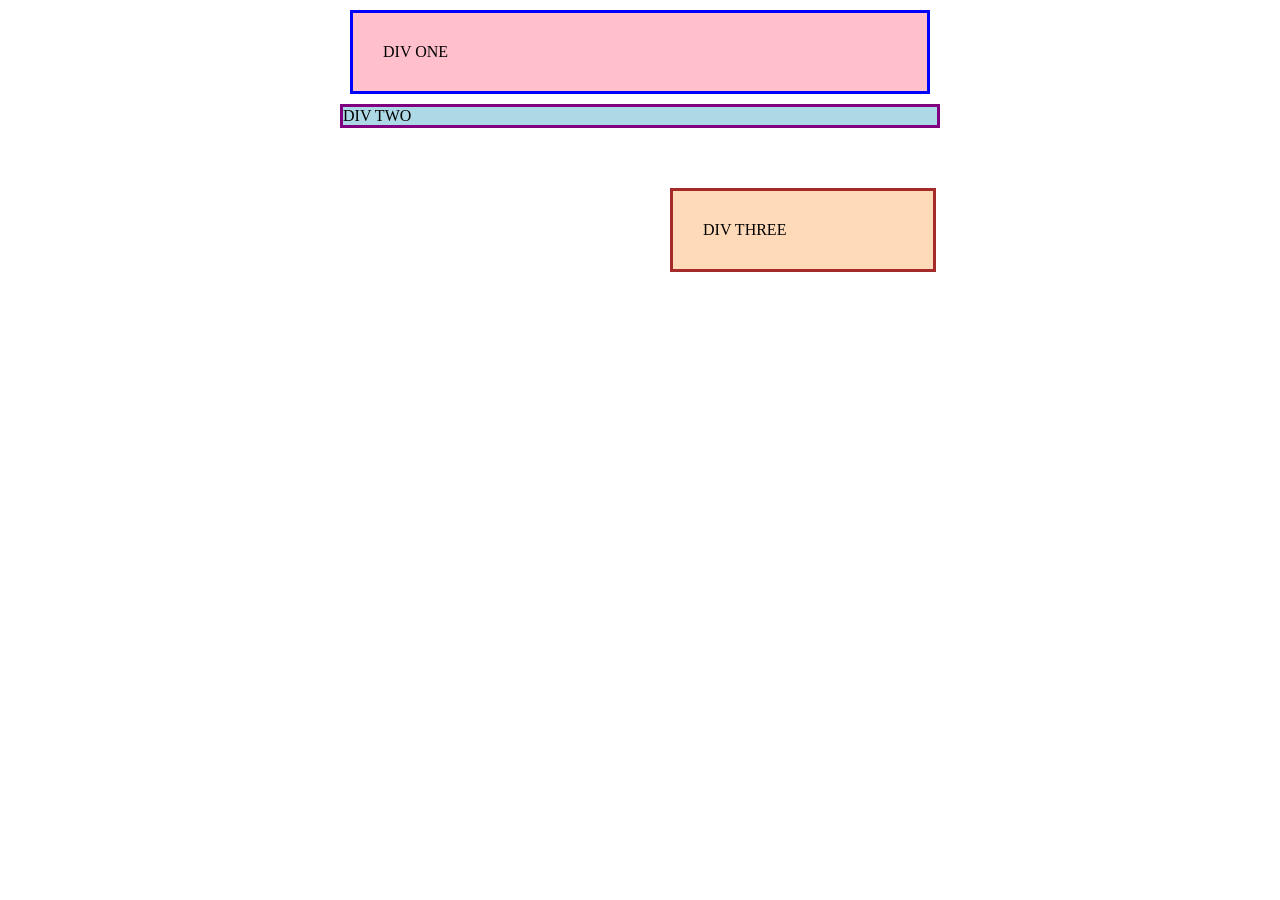
<file: block-and-inline/01-margin-and-padding-1/index.html>
<!DOCTYPE html>
<html lang="en">
  <head>
    <meta charset="UTF-8">
    <meta http-equiv="X-UA-Compatible" content="IE=edge">
    <meta name="viewport" content="width=device-width, initial-scale=1.0">
    <title>Margin and Padding exercise</title>
    <link rel="stylesheet" href="style.css">
  </head>
  <body>
    <div class="one">
      DIV ONE
    </div>
    <div class="two">
      DIV TWO
    </div>
    <div class="three">
      DIV THREE
    </div>
  </body>
</html>
</file>
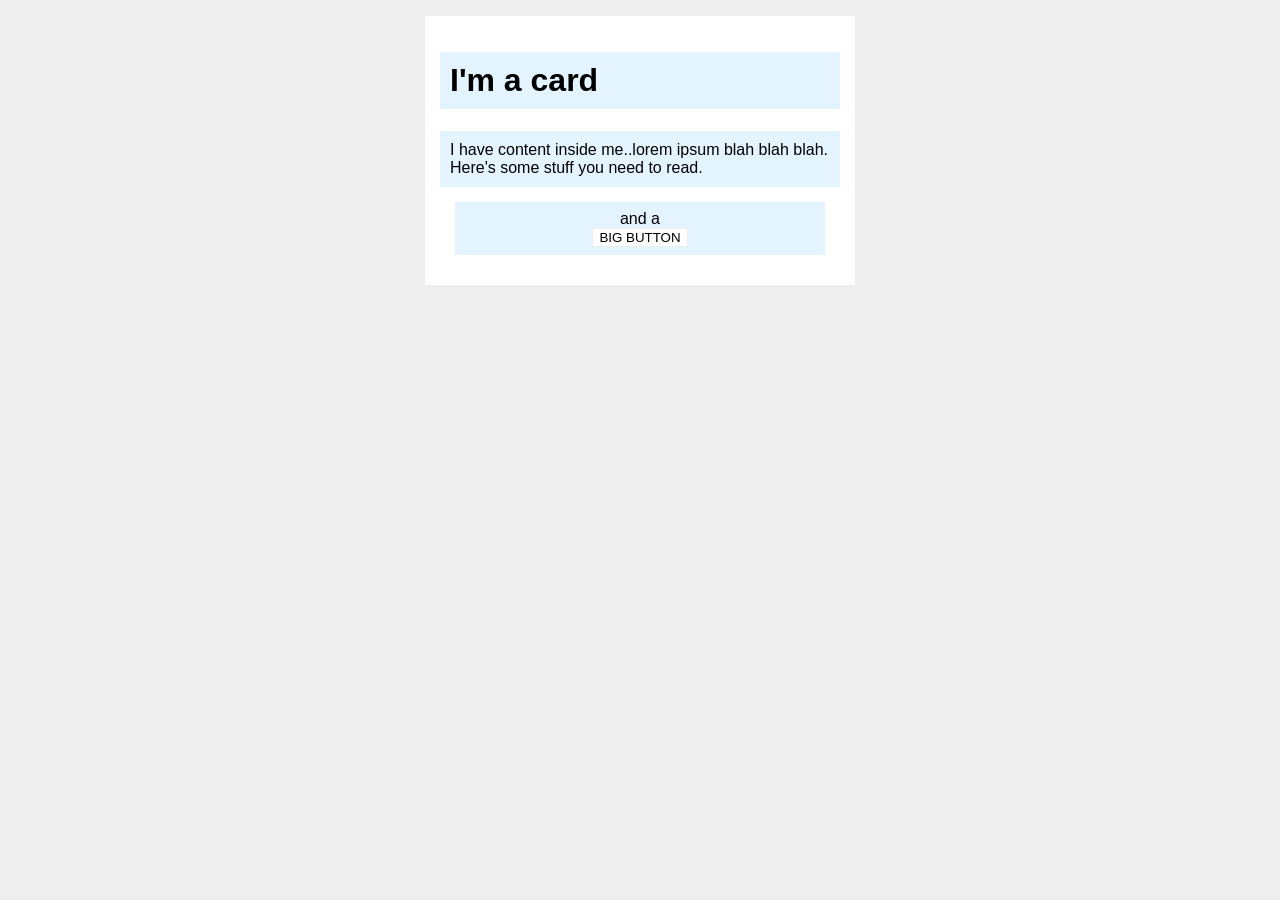
<file: block-and-inline/02-margin-and-padding-2/index.html>
<!DOCTYPE html>
<html lang="en">
  <head>
    <meta charset="UTF-8">
    <meta http-equiv="X-UA-Compatible" content="IE=edge">
    <meta name="viewport" content="width=device-width, initial-scale=1.0">
    <title>Margin and Padding exercise 2</title>
    <link rel="stylesheet" href="style.css">
  </head>
  <body>
    <div class="card">
      <h1 class="title">I'm a card</h1>
      <div class="content">I have content inside me..lorem ipsum blah blah blah. Here's some stuff you need to read.</div>
      <div class="button-container">and a <button>BIG BUTTON</button></div>
    </div>
  </body>
</html>
</file>
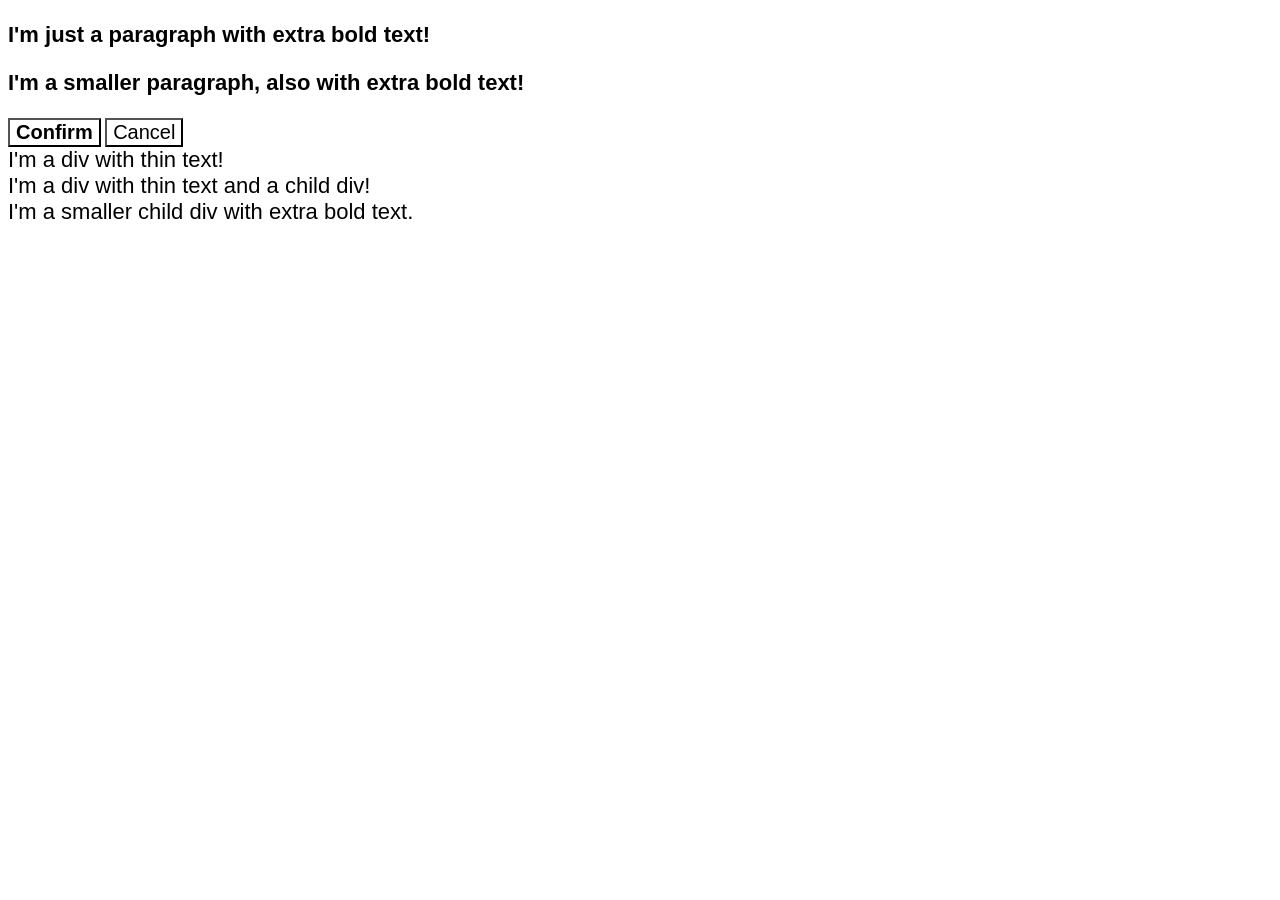
<file: cascade/01-cascade-fix/index.html>
<!DOCTYPE html>
<html lang="en">
  <head>
    <meta charset="UTF-8">
    <meta http-equiv="X-UA-Compatible" content="IE=edge">
    <meta name="viewport" content="width=device-width, initial-scale=1.0">
    <title>Fix the Cascade</title>
    <link rel="stylesheet" href="style.css">
  </head>
  <body>
    <p class="para">I'm just a paragraph with extra bold text!</p>
    <p class="para small-para">I'm a smaller paragraph, also with extra bold text!</p>

    <button id="confirm-button" class="button confirm">Confirm</button>
    <button id="cancel-button" class="button cancel">Cancel</button>

    <div class="text">I'm a div with thin text!</div>
    <div class="text">I'm a div with thin text and a child div!
      <div class="text child">I'm a smaller child div with extra bold text.</div>
    </div>
  </body>
</html>
</file>
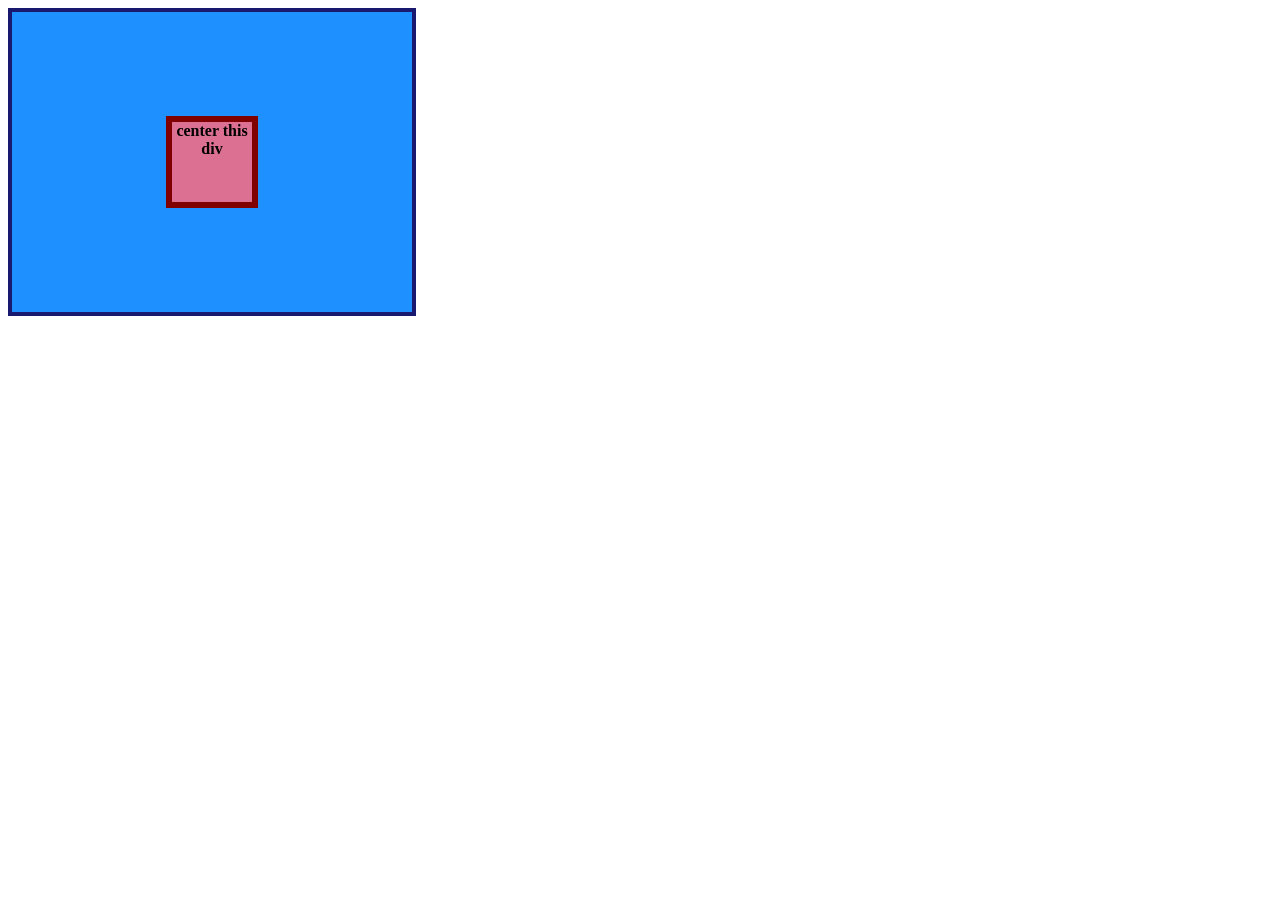
<file: flex/01-flex-center/index.html>
<!DOCTYPE html>
<html lang="en">
  <head>
    <meta charset="UTF-8">
    <meta http-equiv="X-UA-Compatible" content="IE=edge">
    <meta name="viewport" content="width=device-width, initial-scale=1.0">
    <title>CENTER THIS DIV</title>
    <link rel="stylesheet" href="style.css">
  </head>
  <body>
    <div class="container">
      <div class="box">center this div</div>
    </div>
  </body>
</html>
</file>
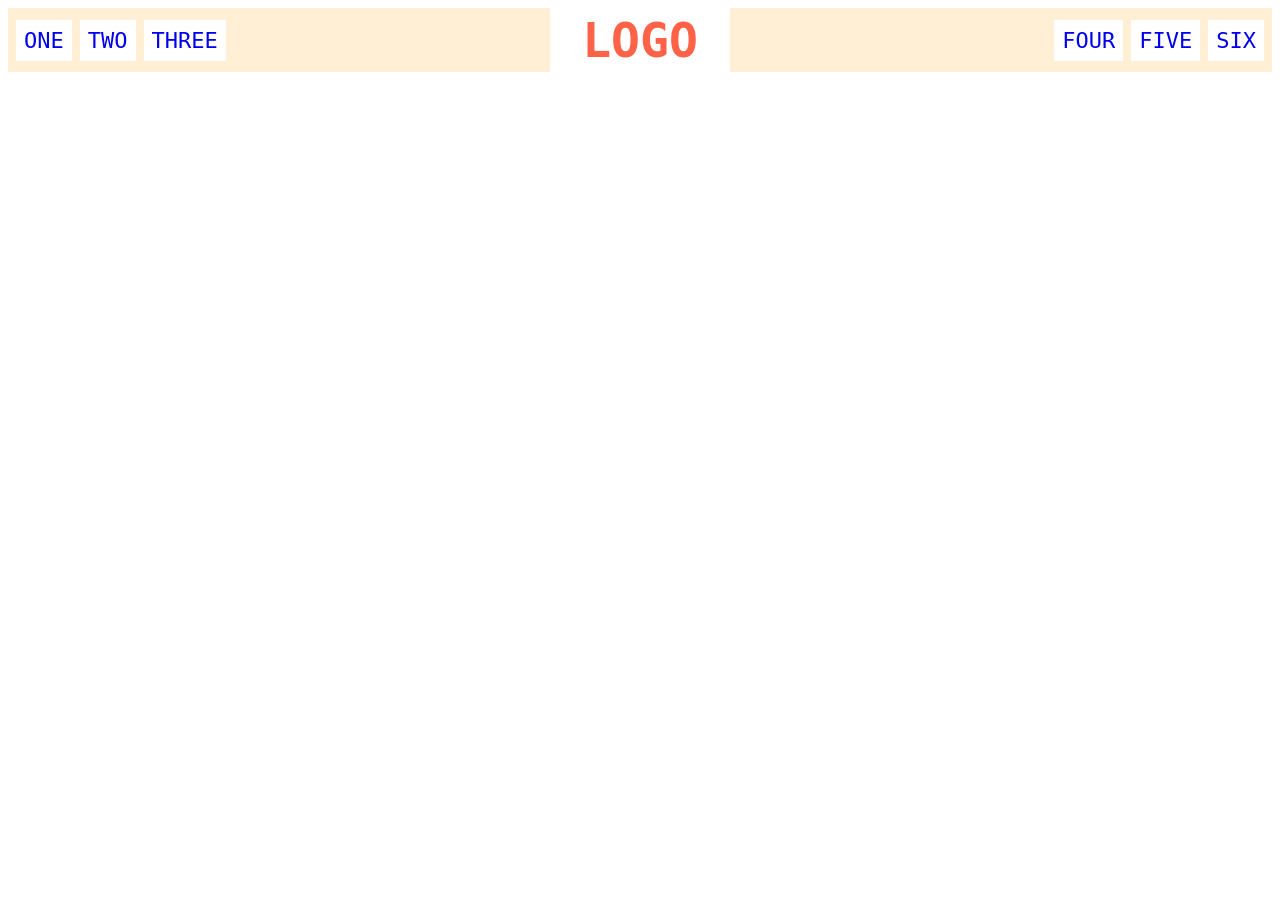
<file: flex/02-flex-header/index.html>
<!DOCTYPE html>
<html lang="en">
  <head>
    <meta charset="UTF-8">
    <meta http-equiv="X-UA-Compatible" content="IE=edge">
    <meta name="viewport" content="width=device-width, initial-scale=1.0">
    <title>Flex Header</title>
    <link rel="stylesheet" href="style.css">
  </head>
  <body>
    <div class="header">
      <div class="left-links">
        <ul>
          <li><a href="#">ONE</a></li>
          <li><a href="#">TWO</a></li>
          <li><a href="#">THREE</a></li>
        </ul>
      </div>
      <div class="logo">LOGO</div>
      <div class="right-links">
        <ul>
          <li><a href="#">FOUR</a></li>
          <li><a href="#">FIVE</a></li>
          <li><a href="#">SIX</a></li>
        </ul>
      </div>
    </div>
  </body>
</html>
</file>
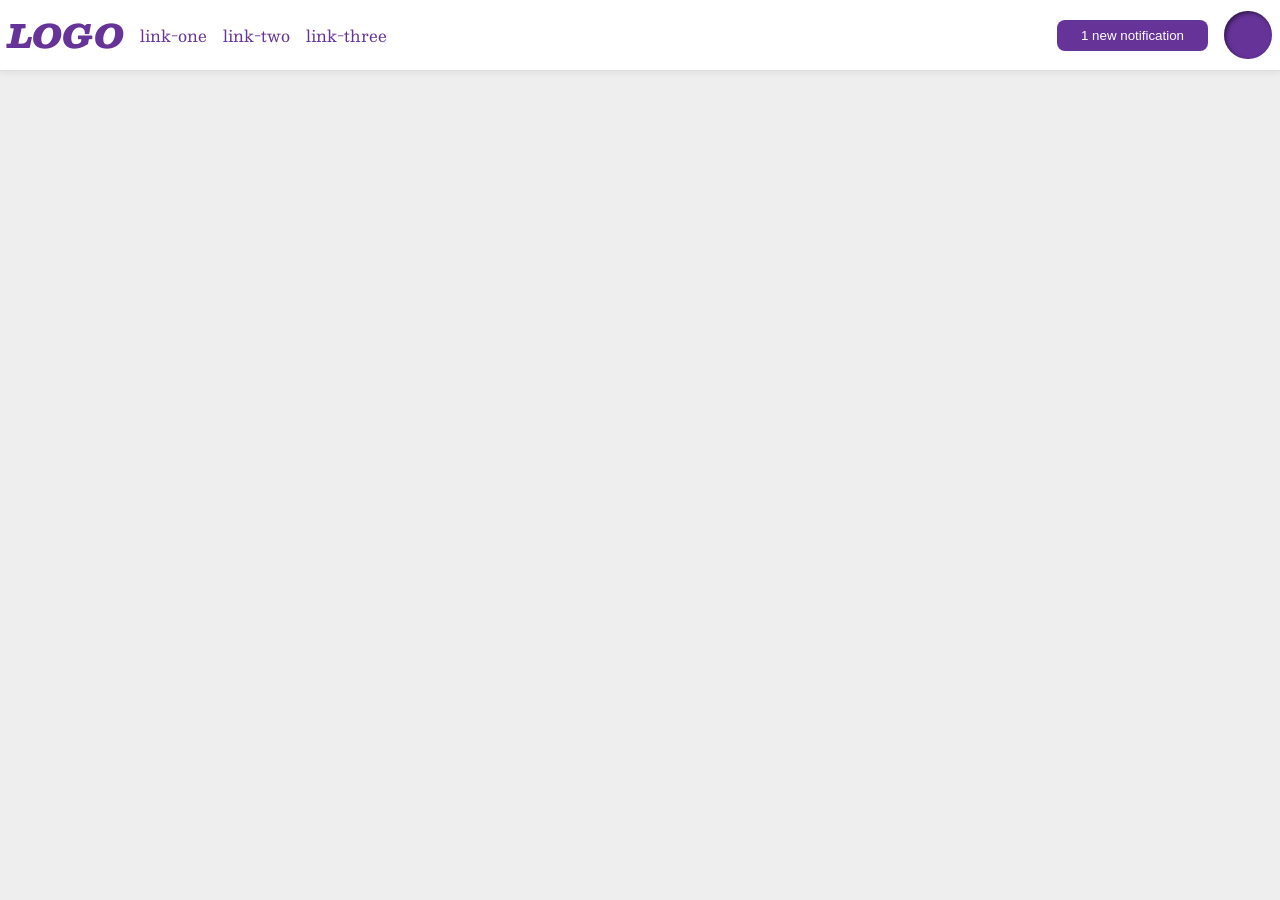
<file: flex/03-flex-header-2/index.html>
<!DOCTYPE html>
<html lang="en">
  <head>
    <meta charset="UTF-8">
    <meta http-equiv="X-UA-Compatible" content="IE=edge">
    <meta name="viewport" content="width=device-width, initial-scale=1.0">
    <title>Flex Header 2</title>
    <link rel="stylesheet" href="style.css">
  </head>
  <body>
    <div class="header">
      <div class="left">
      <div class="logo">
        LOGO
      </div>
      <ul class="links">
        <li><a href="https://google.com">link-one</a></li>
        <li><a href="https://google.com">link-two</a></li>
        <li><a href="https://google.com">link-three</a></li>
      </ul>
      </div>
      <div class="right">
      <button class="notifications">
        1 new notification
      </button>
      <div class="profile-image"></div>
      </div>
    </div>
  </body>
</html>
</file>
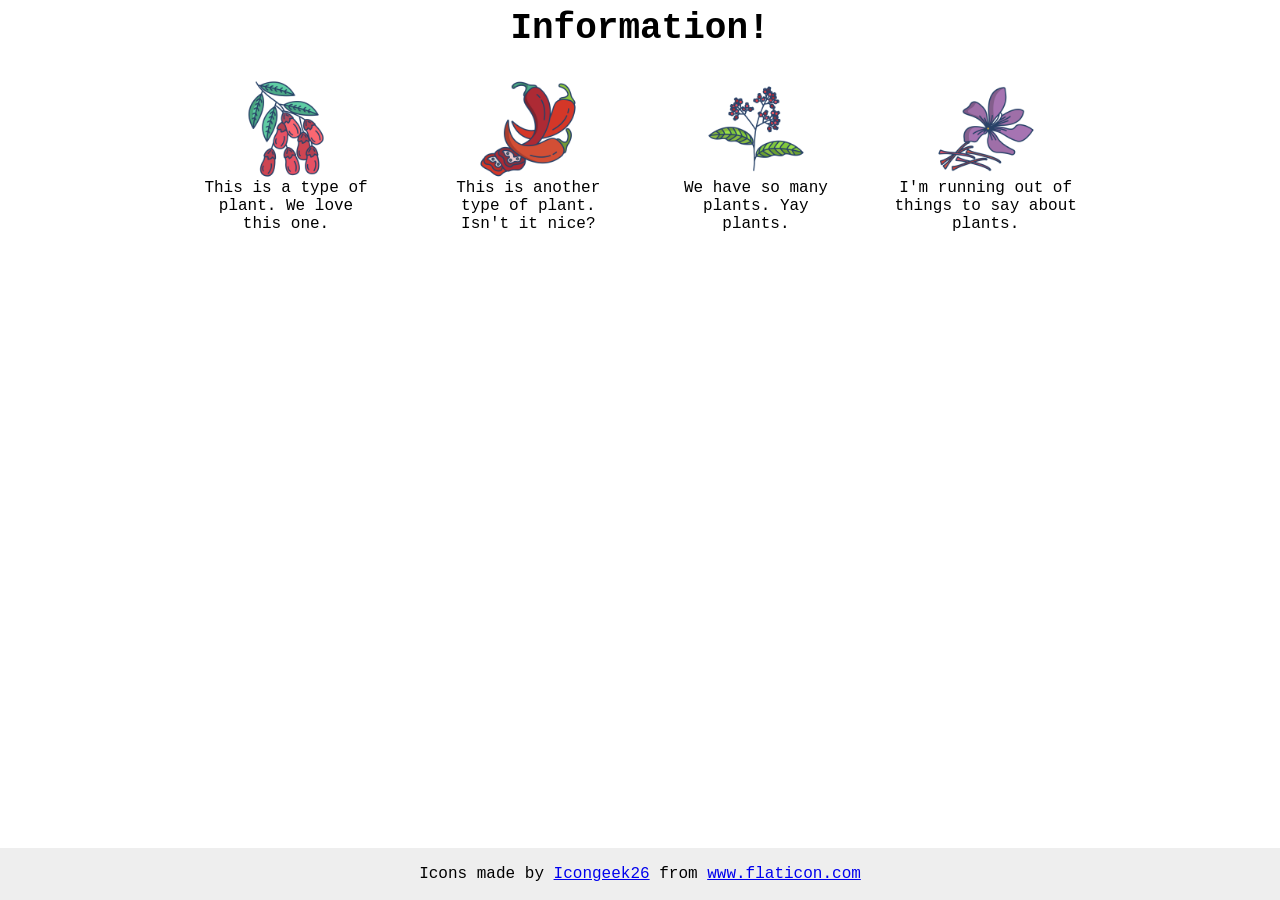
<file: flex/04-flex-information/index.html>
<!DOCTYPE html>
<html lang="en">
  <head>
    <meta charset="UTF-8">
    <meta http-equiv="X-UA-Compatible" content="IE=edge">
    <meta name="viewport" content="width=device-width, initial-scale=1.0">
    <title>Information</title>
    <link rel="stylesheet" href="style.css">
  </head>
  <body>
    <div class="title">Information!</div>

    <div class="images">
<div class="img1">
    <img src="./images/barberry.png" alt="barberry">
    <div class="text">This is a type of plant. We love this one.</div>
</div>
<div class="img2">
    <img src="./images/chilli.png" alt="chili">
    <div class="text">This is another type of plant. Isn't it nice?</div>
</div>
<div class="img3">
    <img src="./images/pepper.png" alt="pepper">
    <div class="text">We have so many plants. Yay plants.</div>
</div>
<div class="img4">
    <img src="./images/saffron.png" alt="saffron">
    <div class="text">I'm running out of things to say about plants.</div>
</div></div>
    <!-- disregard this section, it's here to give attribution to the creator of these icons -->
    <div class="footer">
      <div>Icons made by <a href="https://www.flaticon.com/authors/icongeek26" title="Icongeek26">Icongeek26</a> from <a href="https://www.flaticon.com/" title="Flaticon">www.flaticon.com</a></div>
    </div>
  </body>
</html>
</file>
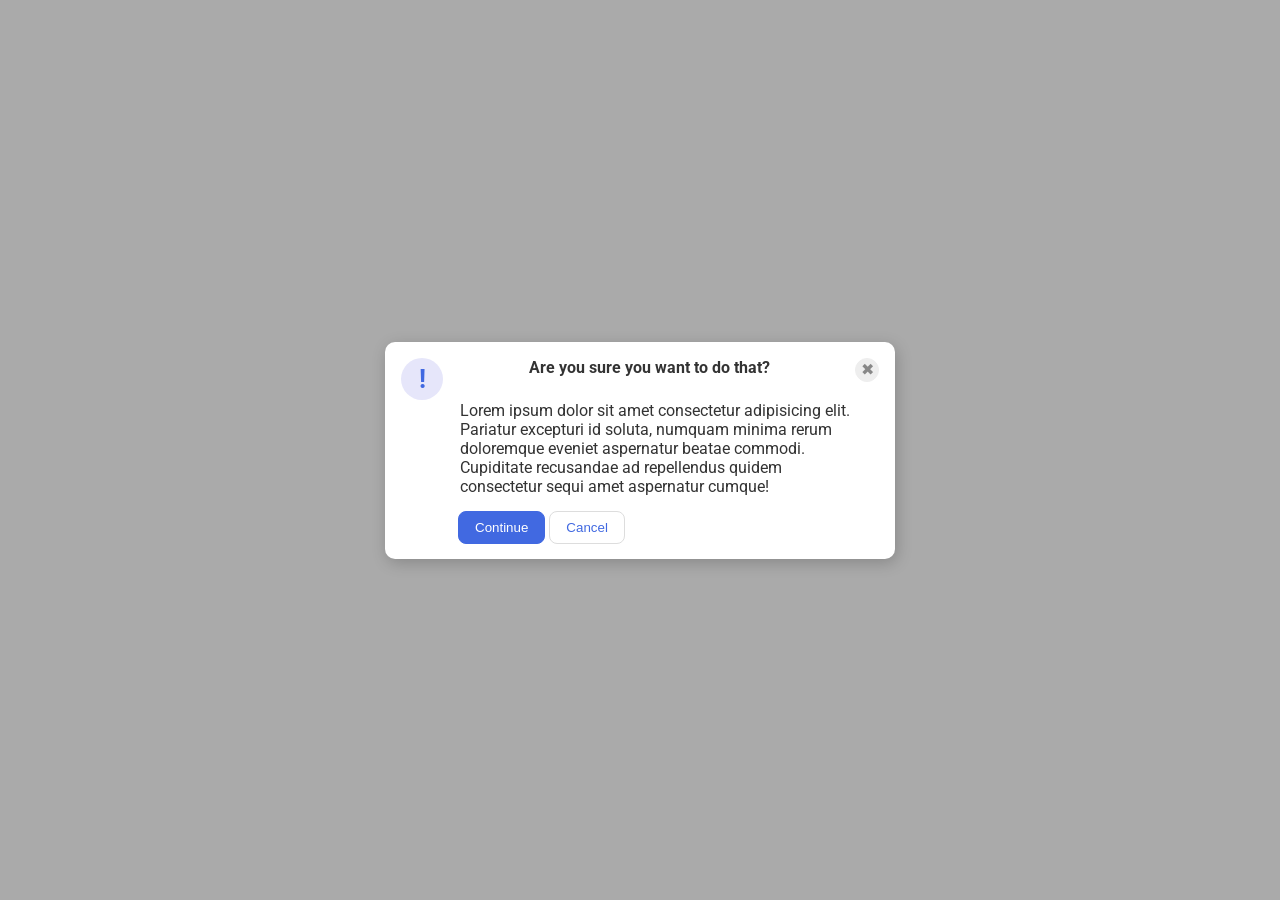
<file: flex/05-flex-modal/index.html>
<!DOCTYPE html>
<html lang="en">
  <head>
    <meta charset="UTF-8">
    <meta http-equiv="X-UA-Compatible" content="IE=edge">
    <meta name="viewport" content="width=device-width, initial-scale=1.0">
    <link rel="stylesheet" href="style.css">
    <title>Modal</title>
  </head>
  <body>
    <div class="modal">
      <div class="upper-part">
      <div class="icon">!</div>
      <div class="header"><b>Are you sure you want to do that?</b></div>
      <button class="close-button">✖</button>
      </div>
      <div class="text">Lorem ipsum dolor sit amet consectetur adipisicing elit. Pariatur excepturi id soluta, numquam minima rerum doloremque eveniet aspernatur beatae commodi. Cupiditate recusandae ad repellendus quidem consectetur sequi amet aspernatur cumque!</div>
      <div class="button12"><button class="continue">Continue</button>
      <button class="cancel">Cancel</button>
      </div>
    </div>
  </body>
</html>
</file>
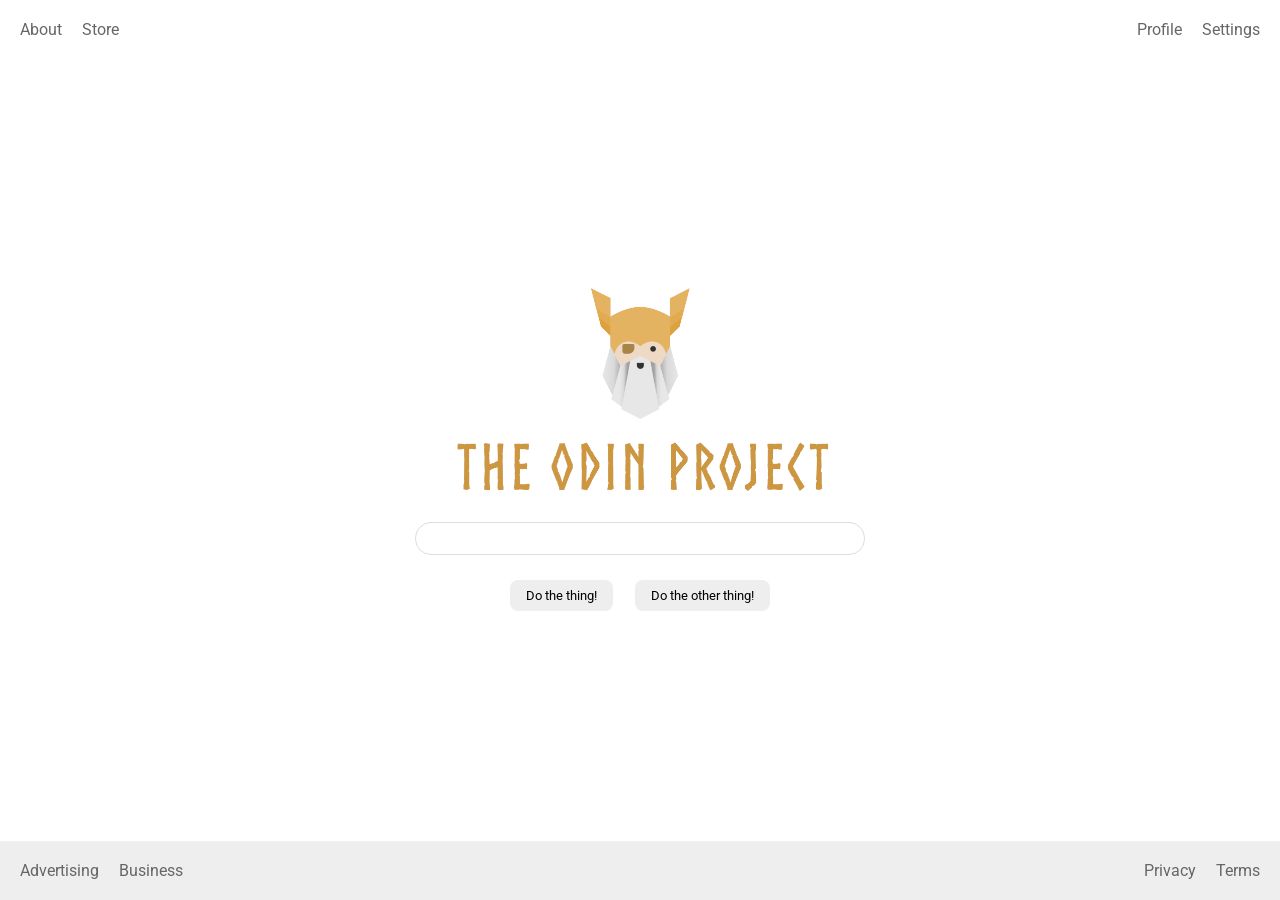
<file: flex/06-flex-layout/index.html>
<!DOCTYPE html>
<html lang="en">
  <head>
    <meta charset="UTF-8">
    <meta http-equiv="X-UA-Compatible" content="IE=edge">
    <meta name="viewport" content="width=device-width, initial-scale=1.0">
    <title>LAYOUT</title>
    <link rel="stylesheet" href="./style.css">
  </head>
  <body>
    <div class="header">
      <ul class="left-links">
        <li><a href="#">About</a></li>
        <li><a href="#">Store</a></li>
      </ul>
      <ul class="right-links">
        <li><a href="#">Profile</a></li>
        <li><a href="#">Settings</a></li>
      </ul>
    </div>
    <div class="content">
      <img src="./logo.png" alt="Project logo. Represents odin with the project name.">
      <div class="input">
        <input type="text">
      </div>
      <div class="buttons">
        <button>Do the thing!</button>
        <button>Do the other thing!</button>
      </div>
    </div>
    <div class="footer">
      <ul class="left-links">
        <li><a href="#">Advertising</a></li>
        <li><a href="#">Business</a></li>
      </ul>
      <ul class="right-links-bottom">
        <li><a href="#">Privacy</a></li>
        <li><a href="#">Terms</a></li>
      </ul>
    </div>
  </body>
</html>
</file>
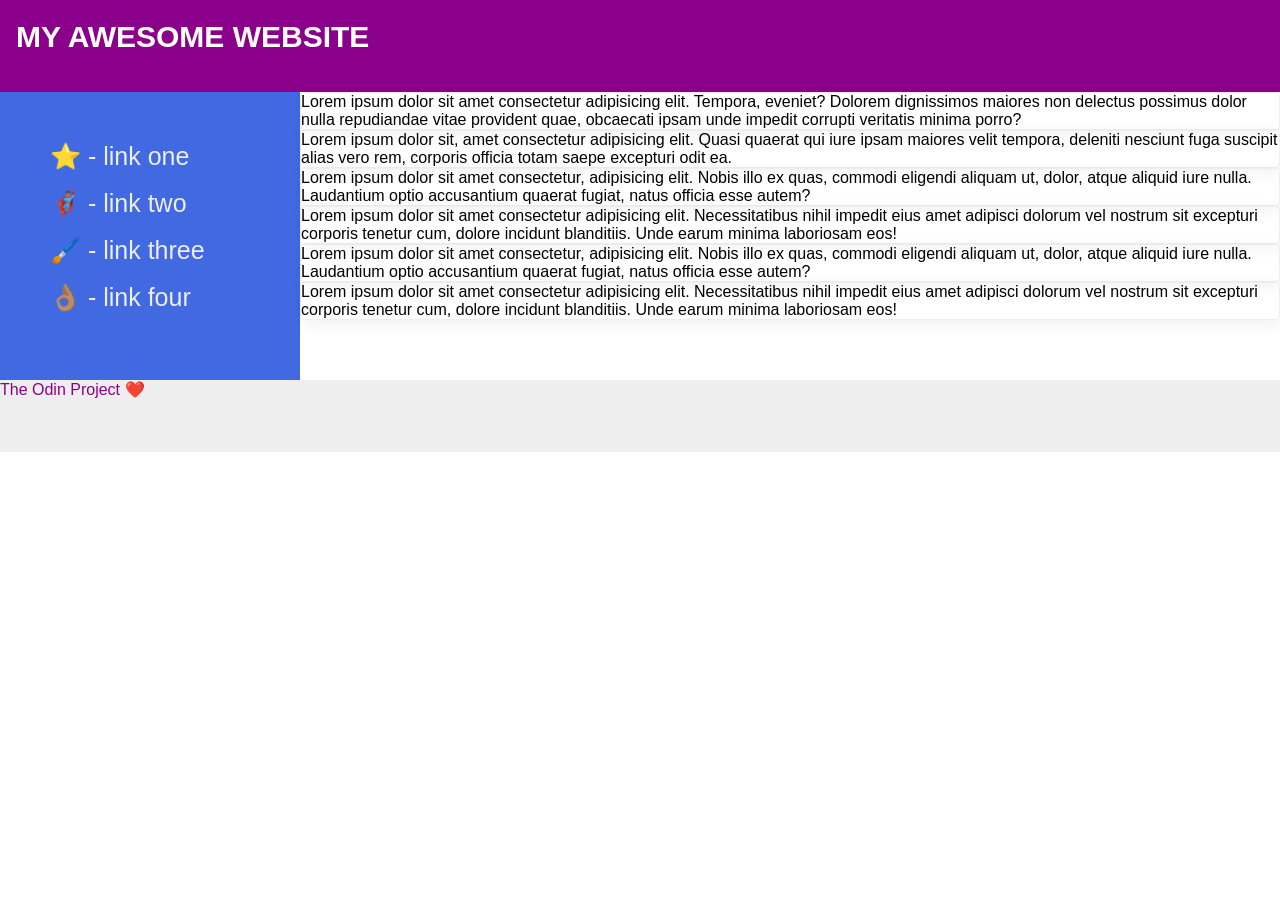
<file: flex/07-flex-layout-2/index.html>
<!DOCTYPE html>
<html lang="en">
  <head>
    <meta charset="UTF-8">
    <meta http-equiv="X-UA-Compatible" content="IE=edge">
    <meta name="viewport" content="width=device-width, initial-scale=1.0">
    <title>The Holy Grail</title>
    <link rel="stylesheet" href="style.css">
  </head>
  <body>
    <div class="box1">
    <div class="header">
      MY AWESOME WEBSITE
    </div>
    <div class="box2">
    <div class="sidebar">
      <ul>
        <li><a href="#">⭐ - link one</a></li>
        <li><a href="#">🦸🏽‍♂️ - link two</a></li>
        <li><a href="#">🖌️ - link three</a></li>
        <li><a href="#">👌🏽 - link four</a></li>
      </ul>
    </div>
      <div class="container">
    <div class="card">Lorem ipsum dolor sit amet consectetur adipisicing elit. Tempora, eveniet? Dolorem dignissimos maiores non delectus possimus dolor nulla repudiandae vitae provident quae, obcaecati ipsam unde impedit corrupti veritatis minima porro?</div>
    <div class="card">Lorem ipsum dolor sit, amet consectetur adipisicing elit. Quasi quaerat qui iure ipsam maiores velit tempora, deleniti nesciunt fuga suscipit alias vero rem, corporis officia totam saepe excepturi odit ea.</div>
    <div class="card">Lorem ipsum dolor sit amet consectetur, adipisicing elit. Nobis illo ex quas, commodi eligendi aliquam ut, dolor, atque aliquid iure nulla. Laudantium optio accusantium quaerat fugiat, natus officia esse autem?</div>
    <div class="card">Lorem ipsum dolor sit amet consectetur adipisicing elit. Necessitatibus nihil impedit eius amet adipisci dolorum vel nostrum sit excepturi corporis tenetur cum, dolore incidunt blanditiis. Unde earum minima laboriosam eos!</div>
    <div class="card">Lorem ipsum dolor sit amet consectetur, adipisicing elit. Nobis illo ex quas, commodi eligendi aliquam ut, dolor, atque aliquid iure nulla. Laudantium optio accusantium quaerat fugiat, natus officia esse autem?</div>
    <div class="card">Lorem ipsum dolor sit amet consectetur adipisicing elit. Necessitatibus nihil impedit eius amet adipisci dolorum vel nostrum sit excepturi corporis tenetur cum, dolore incidunt blanditiis. Unde earum minima laboriosam eos!</div>
    </div>
  </div>
    <div class="footer">
      The Odin Project ❤️
    </div>
    </div>
  </body>
</html>
</file>
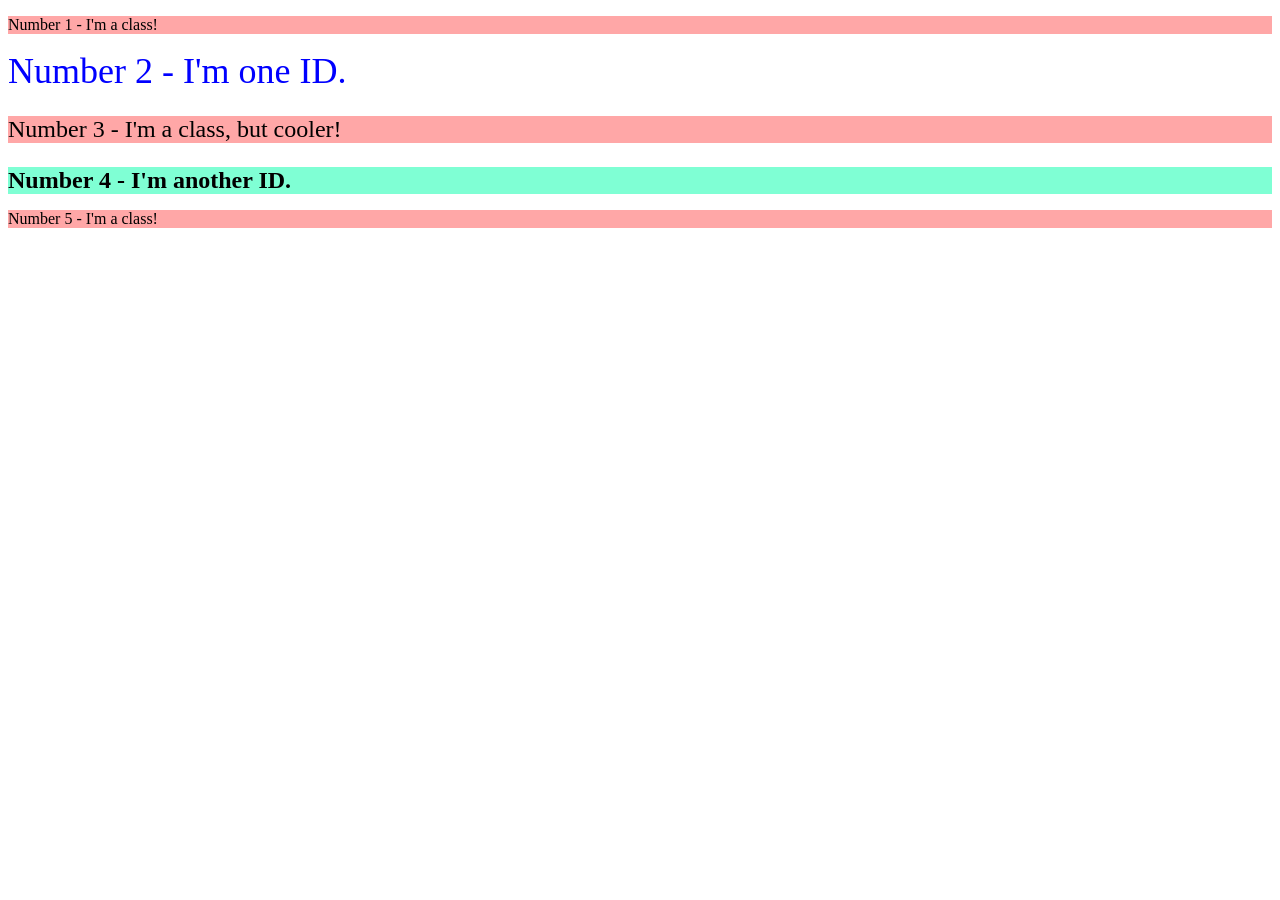
<file: intro-to-css/02-class-id-selectors/index.html>
<!DOCTYPE html>
<html lang="en">
  <head>
    <meta charset="UTF-8">
    <meta http-equiv="X-UA-Compatible" content="IE=edge">
    <meta name="viewport" content="width=device-width, initial-scale=1.0">
    <title>Class and ID Selectors</title>
    <link rel="stylesheet" href="style.css">
  </head>
  <body>
    <p class="num1">Number 1 - I'm a class!</p>
    <div id ="num2">Number 2 - I'm one ID.</div>
    <p class="num3">Number 3 - I'm a class, but cooler!</p>
    <div id="num4">Number 4 - I'm another ID.</div>
    <p class="num5">Number 5 - I'm a class!</p>
  </body>
</html>
</file>
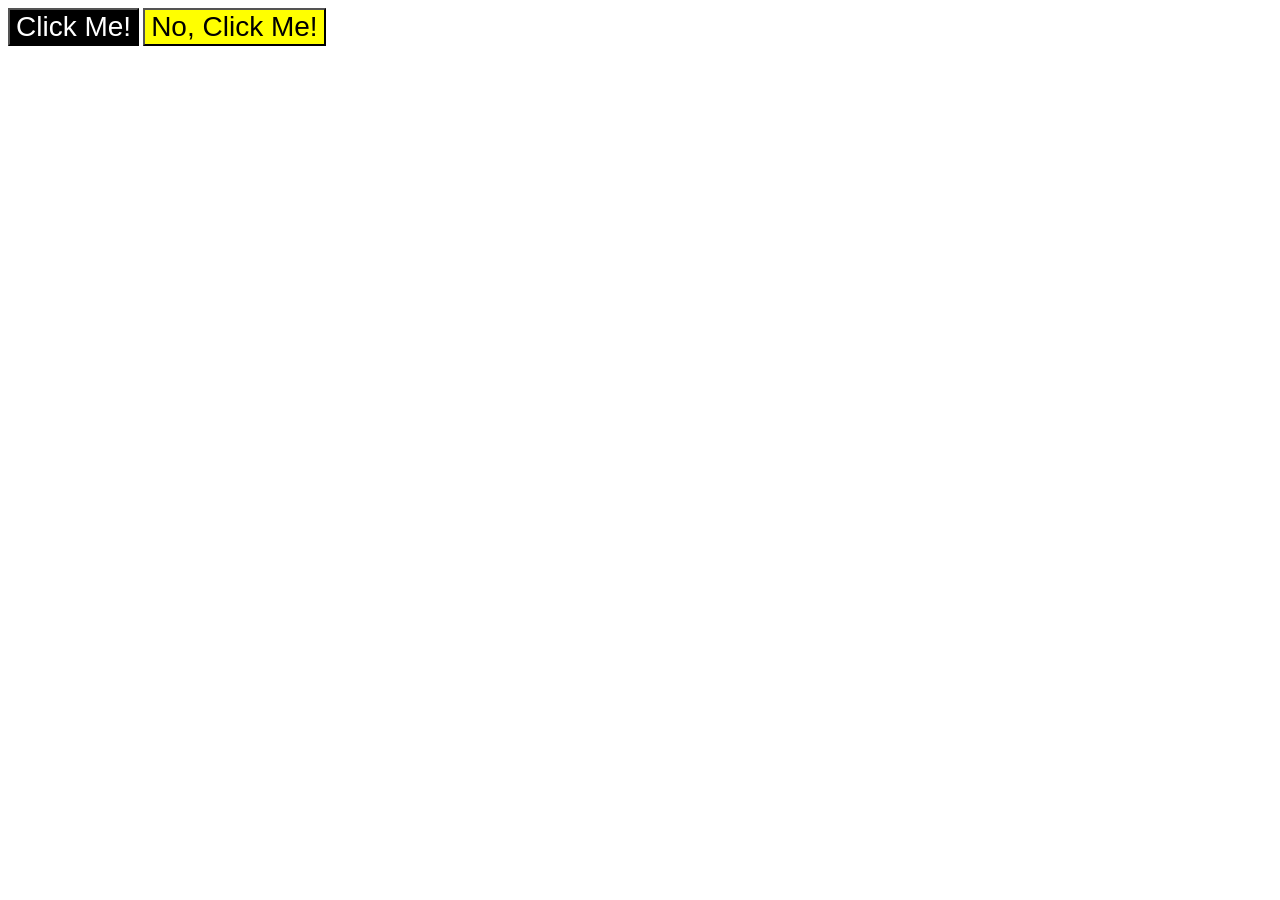
<file: intro-to-css/03-grouping-selectors/index.html>
<!DOCTYPE html>
<html lang="en">
  <head>
    <meta charset="UTF-8">
    <meta http-equiv="X-UA-Compatible" content="IE=edge">
    <meta name="viewport" content="width=device-width, initial-scale=1.0">
    <title>Grouping Selectors</title>
    <link rel="stylesheet" href="style.css">
  </head>
  <body>
    <button class="button1 all ">Click Me!</button>
    <button class="button2 all">No, Click Me!</button>
  </body>
</html>
</file>
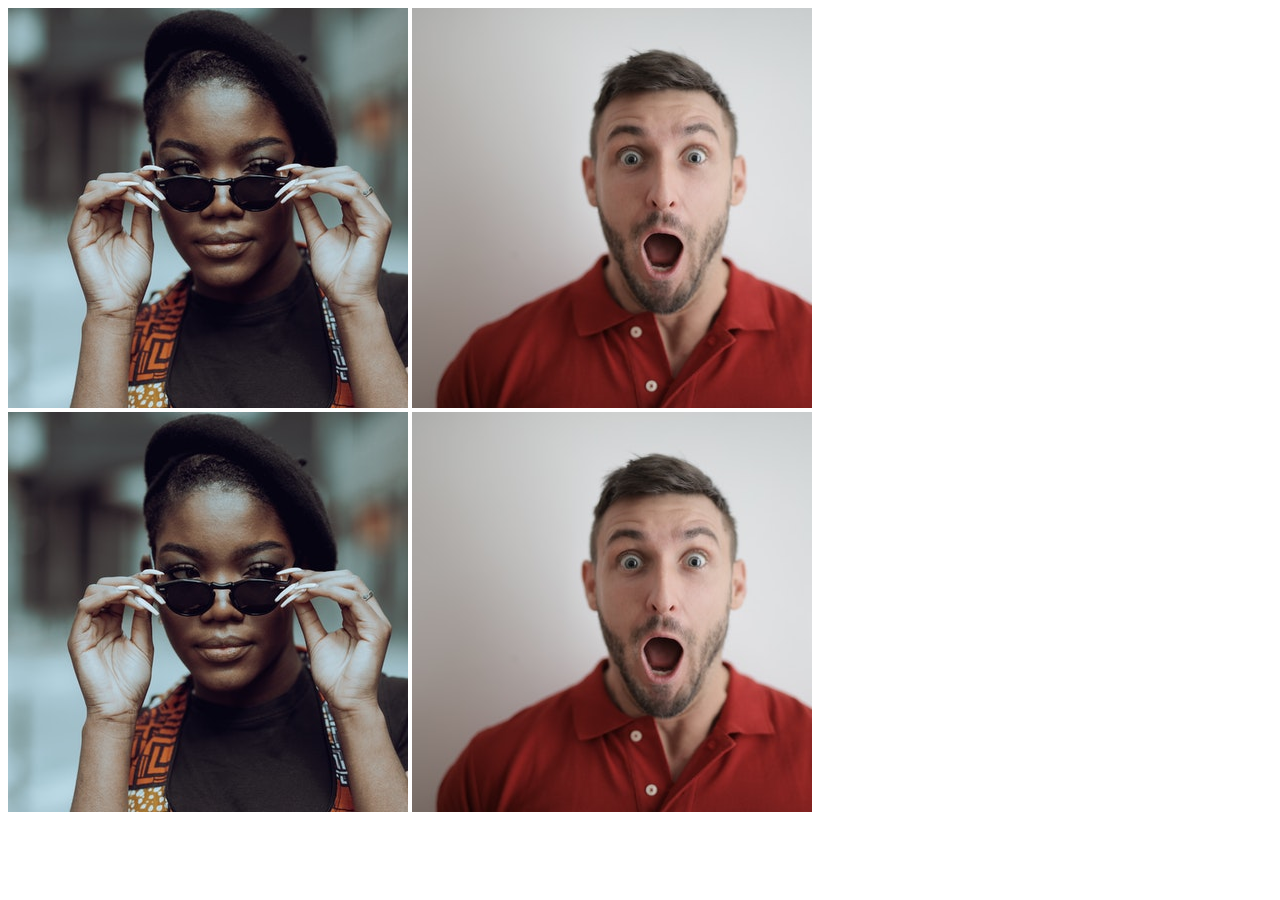
<file: intro-to-css/04-chaining-selectors/index.html>
<!DOCTYPE html>
<html lang="en">
  <head>
    <meta charset="UTF-8">
    <meta http-equiv="X-UA-Compatible" content="IE=edge">
    <meta name="viewport" content="width=device-width, initial-scale=1.0">
    <title>Chaining Selectors</title>
    <link rel="stylesheet" href="style.css">
  </head>
  <body>
    <!-- Use the classes BELOW this line -->
    <div>
      <img class="avatar proportioned" src="./images/pexels-katho-mutodo-8434791.jpg" alt="Woman with glasses">
      <img class="avatar distorted" src="./images/pexels-andrea-piacquadio-3777931.jpg" alt="Man with surprised expression">
    </div>
    <!-- Use the classes ABOVE this line -->
    <div>
      <img class="original proportioned" src="./images/pexels-katho-mutodo-8434791.jpg" alt="Woman with glasses">
      <img class="original distorted" src="./images/pexels-andrea-piacquadio-3777931.jpg" alt="Man with surprised expression">
    </div>
  </body>
</html>
</file>
<file: block-and-inline/01-margin-and-padding-1/style.css>
body {
  max-width: 600px;
  margin: 0 auto;
}

.one {
  background: pink;
  border: 3px solid blue;
  /* CHANGE ME */
  padding: 30px;
  margin: 10px;
}

.two {
  background: lightblue;
  border: 3px solid purple;
  /* CHANGE ME */
  margin-bottom: 60px;
}

.three {
  background: peachpuff;
  border: 3px solid brown;
  width: 200px;
  /* CHANGE ME */
  padding: 30px;
  margin-left: 330px;
}
</file>
<file: block-and-inline/02-margin-and-padding-2/style.css>
body {
  background: #eee;
  font-family: sans-serif;
}

.card {
  width: 400px;
  background: #fff;
  margin: 16px auto;
  padding: 15px;
}

.title {
  background: #e3f4ff;
  padding: 10px;
}

.content {
  background: #e3f4ff;
  padding: 10px;
}

.button-container {
  background: #e3f4ff;
  margin: 15px;
  padding:8px;
  text-align: center;
}

button {
  background: white;
  border: 1px solid #eee;
  display: block;
  margin: 0 auto;
  
}
</file>
<file: cascade/01-cascade-fix/style.css>
body {
  font-family: Arial, Helvetica, sans-serif;
}

.para,
.small-para {
  color: hsl(0, 0%, 0%);
  font-weight: 800;
}

.small-para {
  font-size: 14px;
  font-weight: 800;
}

.para {
  font-size: 22px;
}

.confirm {
  background: green;
  color: white;
  font-weight: bold;
} 

.button {
  background-color: rgb(255, 255, 255);
  color: rgb(0, 0, 0);
  font-size: 20px;
}

.child {
  color: rgb(0, 0, 0);
  font-weight: 800;
  font-size: 14px;
}

div.text {
  color: rgb(0, 0, 0);
  font-size: 22px;
  font-weight: 100;
}
</file>
<file: flex/01-flex-center/style.css>
.container {
  background: dodgerblue;
  border: 4px solid midnightblue;
  width: 400px;
  height: 300px;
  display: flex;
  justify-content: center;
  align-items: center;
}

.box {
  background: palevioletred;
  font-weight: bold;
  text-align: center;
  border: 6px solid maroon;
  width: 80px;
  height: 80px;
}
</file>
<file: flex/02-flex-header/style.css>
.header  {
  font-family: monospace;
  background: papayawhip;
  display: flex;
  justify-content: space-between;
  align-items: center;
}

.logo {
  font-size: 48px;
  font-weight: 900;
  color: tomato;
  background: white;
  padding: 4px 32px;
}

ul {
  /* this removes the dots on the list items*/
  list-style-type:none;
  display: flex;
  padding: 8px;
  margin: 0px;  
  gap: 8px;
} 

a {
  font-size: 22px;
  background: white;
  padding: 8px;
  /* this removes the line under the links */
  text-decoration: none;
}
</file>
<file: flex/03-flex-header-2/style.css>
/* this is some magical font-importing.  
you'll learn about it later. */
@import url('https://fonts.googleapis.com/css2?family=Besley:ital,wght@0,400;1,900&display=swap');

body {
  margin: 0;
  background: #eee;
  font-family: Besley, serif;
}

.header {
  background: white;
  border-bottom: 1px solid #ddd;
  box-shadow: 0 0 8px rgba(0,0,0,.1);
  display: flex;
  justify-content: space-between;
  padding: 8px;
}

.profile-image {
  background: rebeccapurple;
  box-shadow: inset 2px 2px 4px rgba(0,0,0,.5);
  border-radius: 50%;
  width: 48px;
  height: 48px;
}

.logo {
  color: rebeccapurple;
  font-size: 32px;
  font-weight: 900;
  font-style: italic;
}

button {
  border: none;
  border-radius: 8px;
  background: rebeccapurple;
  color: white;
  padding: 8px 24px;
}

a {
  /* this removes the line under our links */
  text-decoration: none;
  color: rebeccapurple;
}

ul {
  list-style-type: none;
  display: flex;
  margin: 0px;
  padding: 0px;
  gap:16px;
}

.left, .right {
  display: flex;
  align-items: center;
  gap: 16px;
}
</file>
<file: flex/04-flex-information/style.css>
body {
  font-family: 'Courier New', Courier, monospace;
}

img {
  width: 100px;
  height: 100px;
}

.title {
  font-size: 36px;
  font-weight: 900;
  text-align: center;
}

/* do not edit this footer */
.footer {
  position: fixed;
  bottom: 0;
  left: 0;
  right: 0;
  height: 52px;
  display: flex;
  align-items: center;
  justify-content: center;
  background: #eee;
}


.images {
  display: flex;
  align-items: center;
  margin-left: 160px;
  margin-right: 160px;
}

.img1, .img2, .img3, .img4 {
  display: flex;
  flex-direction: column;
  justify-content: space-evenly;
  align-items: center;
  padding: 20px;
  margin: 10px;
  text-align: center;
}
</file>
<file: flex/05-flex-modal/style.css>
@import url('https://fonts.googleapis.com/css2?family=Roboto:wght@400;700&display=swap');

html, body {
  height: 100%;
}

body {
  font-family: Roboto, sans-serif;
  margin: 0;
  background: #aaa;
  color: #333;
  /* I'll give you this one for free lol */
  display: flex;
  align-items: center;
  justify-content: center;
}

.modal {
  background: white;
  width: 480px;
  border-radius: 10px;
  box-shadow: 2px 4px 16px rgba(0,0,0,.2);
  padding: 15px;
}

.icon {
  color: royalblue;
  font-size: 26px;
  font-weight: 700;
  background: lavender;
  width: 42px;
  height: 42px;
  border-radius: 50%;
  display: flex;
  align-items: center;
  justify-content: center;
}

.close-button {
  background: #eee;
  border-radius: 50%;
  color: #888;
  font-weight: 400;
  font-size: 16px;
  height: 24px;
  width: 24px;
  display: flex;
  align-items: center;
  justify-content: center;
  border: 1px solid #eee;
  padding: 0;
}

button {
  cursor: pointer;
  padding: 8px 16px;
  border-radius: 8px;
}

button.continue {
  background: royalblue;
  border: 1px solid royalblue;
  color: white;
}

button.cancel {
  background: white;
  border: 1px solid #ddd;
  color: royalblue;
}

.upper-part {
  display: flex;
  justify-content: space-between;
  padding: 1px;
  
}

.text {
  margin-left: 60px;
  margin-right: 15px;
  
}

.button12 {
  margin-left: 58px;
  margin-top: 15px;
}

.icon {
  flex-shrink: 0;
}
</file>
<file: flex/06-flex-layout/style.css>
@import url('https://fonts.googleapis.com/css2?family=Roboto:wght@400;700&display=swap');


body {
  height: 100vh;
  margin: 0;
  overflow: hidden;
  font-family: Roboto, sans-serif;
  display: flex;
  flex-direction: column;
}

img {
  width: 600px;
}

button {
  font-family: Roboto, sans-serif;
  border: none;
  border-radius: 8px;
  background: #eee;
}

input {
  border: 1px solid #ddd;
  border-radius: 16px;
  padding: 8px 24px;
  width: 400px;
}



ul {
  list-style-type: none;
  display: flex;
  gap: 20px;
  margin: 0px;
  padding: 0px;
}

button {
  padding: 8px 16px;
  margin: 9px;
}

.content {
  display: flex;
  flex: 1;
  flex-direction: column;
  justify-content: center;
  align-items: center;
  gap: 16px;
}

a {
  color: #666;
  text-decoration: none;
}

.header,
.footer {
  display: flex;
  justify-content: space-between;
  padding: 20px;
}

.footer {
  background-color: #eee;
}
</file>
<file: flex/07-flex-layout-2/style.css>
body {
  font-family: -apple-system, BlinkMacSystemFont, 'Segoe UI', Roboto, Oxygen, Ubuntu, Cantarell, 'Open Sans', 'Helvetica Neue', sans-serif;
  margin: 0;
  min-height: 100vh;
}

.header {
  height: 72px;
  background: darkmagenta;
  color: white;
  font-weight: 900;
  font-size: 30px;
  padding: 0 16px ;
  padding-top: 20px;
}

.footer {
  height: 72px;
  background: #eee;
  color: darkmagenta;
}

.sidebar {
  width: 300px;
  background: royalblue;
  box-sizing: border-box;
}

.card {
  border: 1px solid #eee;
  box-shadow: 2px 4px 16px rgba(0,0,0,.06);
  border-radius: 4px;
}

.box1 {
  display: flex;
  flex-direction: column;
  flex: 1;
}

.box2 {
  display: flex;
}
.sidebar {
  padding: 50px;
  flex-shrink:0;
}

a {
  text-decoration: none;
  color: #eee;
  
}

ul {
  list-style-type: none;
  margin: 0px;
  padding: 0px;
}

li {
  margin-bottom: 18px;
  font-size: 25px;
  
}
</file>
<file: intro-to-css/02-class-id-selectors/style.css>
/* Add CSS Styling */
.num1{
    background-color: rgb(255, 167, 167);
    font: Verdana;
}

#num2{
    color: blue;
    font-size: 36px;
}

.num3{
    background-color: rgb(255, 167, 167);
    font-size: 24px;
    font: DejaVu Sans;
}

#num4{
    font-size: 24px;
    background-color: aquamarine;
    font-weight: bold;
}

.num5 {
    background-color: rgb(255, 167, 167);
    font: sans-serif;
}
</file>
<file: intro-to-css/03-grouping-selectors/style.css>
/* Add CSS Styling */
.button1 {
    color: white;
    background-color: black;
}

.button2{
    background-color: yellow;
}

.all{
    font-size: 28px;
    font-family: Helvetica, Times New Roman, sans-serif;
}
</file>
<file: intro-to-css/04-chaining-selectors/style.css>
/* Add CSS Styling */
.avatar .proportioned {
    width: 300px;
    height: auto;
}


.distorted .proportioned {
    width: 200px;
    height: 200px;
}
</file>
